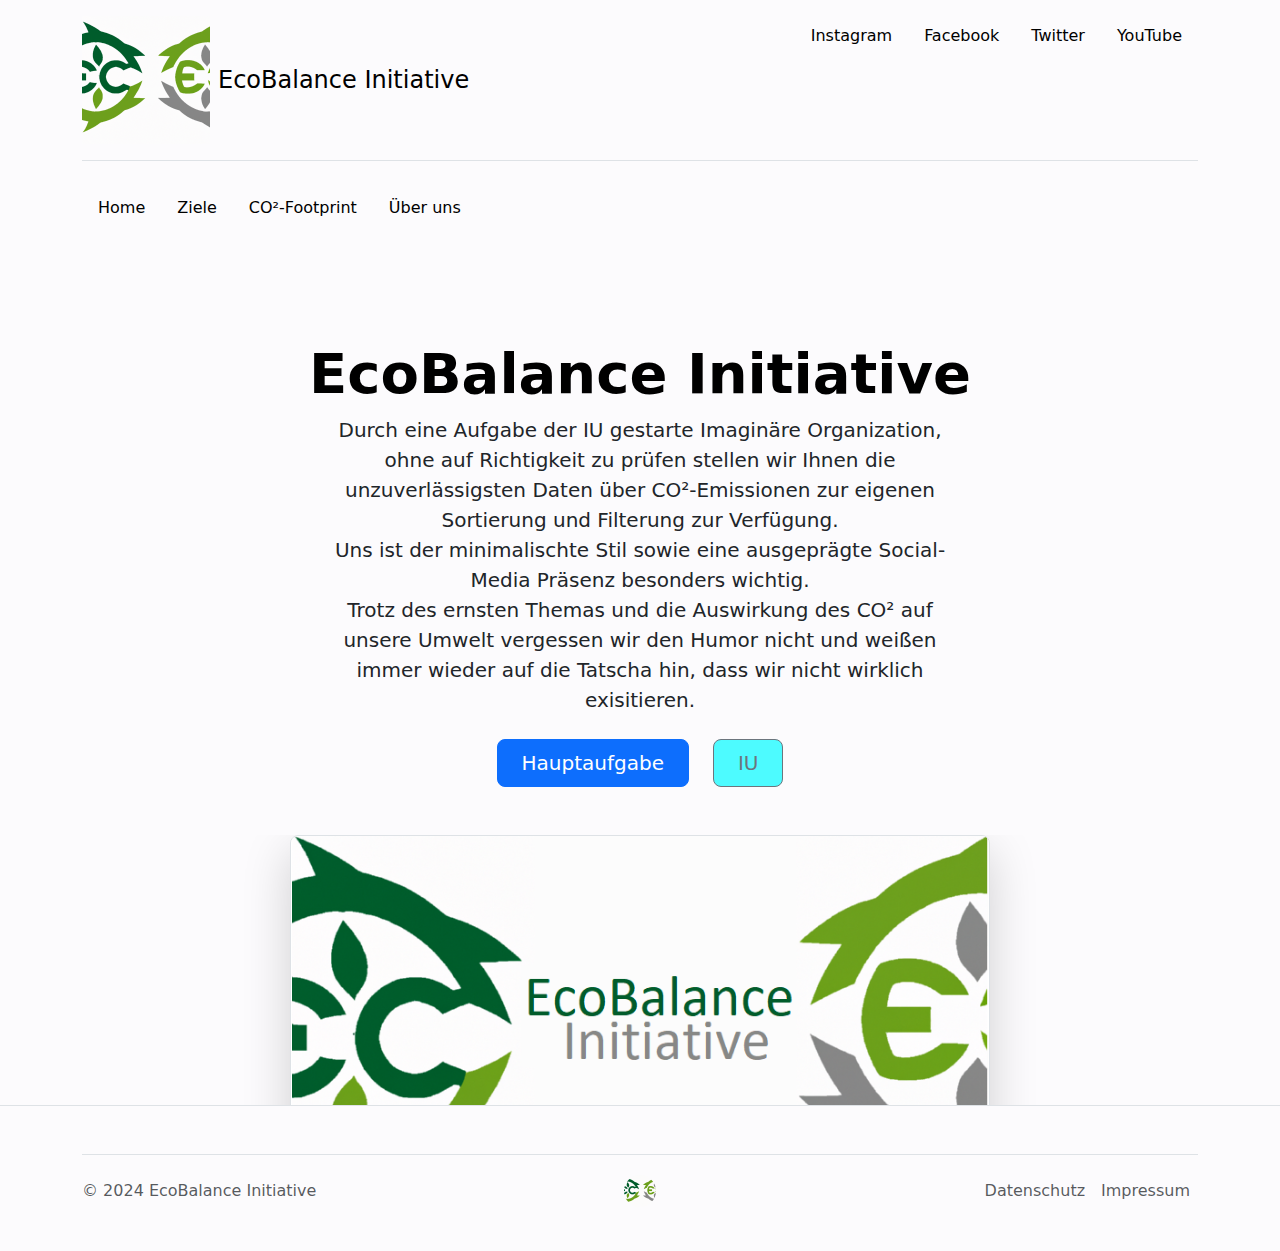
<file: Aufgabe1.1/about_us.html>
<!DOCTYPE html>
<html lang="de">
  <head>
    <title>EcoBalance Initiative</title>
    <link rel="icon" type="image/x-icon" href="Media-Content\Images\Favicon.ico">
    <meta charset="UTF-8">
    <meta name="description" content="Reducing the Carbon footprint">
    <meta name="keywords" content="CO2, Countries, Company, Green, CO2-Footprint, Output">
    <meta name="viewport" content="width=device-width, initial-scale=1.0">
    <link rel="stylesheet" href="https://cdn.jsdelivr.net/npm/bootstrap@5.3.2/dist/css/bootstrap.min.css">
    <link rel="stylesheet" href="stylesheet.css">
  </head>

  <body>
    <div class="container">
      <header class="d-flex flex-wrap justify-content-center py-3 mb-4 border-bottom">
        <a href="index.html" class="d-flex align-items-center mb-3 mb-md-0 me-md-auto link-body-emphasis text-decoration-none">
          <img src="Media-Content\Images\Favicon.png" alt="Logo" width="128" height="128" class="bi me-2"/>
          <span class="fs-4">EcoBalance Initiative</span>
        </a>
        <div id="header">
        </div><!--Inhalt kommt mit header.js-->
      </header>
    </div>  
    <script src="header.js"></script>

    <div id="uppernavigation" class="container">    
    </div><!--Inhalt kommt mit globalnav.js-->
    <script src="globalnav.js"></script>
 
    <main>
      <div class="px-4 pt-5 my-5 text-center border-bottom">
        <h1 class="display-4 fw-bold text-body-emphasis">EcoBalance Initiative</h1>
        <div class="col-lg-6 mx-auto">
          <p class="lead mb-4">Durch eine Aufgabe der IU gestarte Imaginäre Organization, ohne auf Richtigkeit zu prüfen stellen wir Ihnen die unzuverlässigsten Daten über CO&sup2-Emissionen zur eigenen Sortierung und Filterung zur Verfügung.<br />
            Uns ist der minimalischte Stil sowie eine ausgeprägte Social-Media Präsenz besonders wichtig.<br />
            Trotz des ernsten Themas und die Auswirkung des CO&sup2 auf unsere Umwelt vergessen wir den Humor nicht und weißen immer wieder auf die Tatscha hin, dass wir nicht wirklich exisitieren.<br />
          </p>
          <div class="d-grid gap-2 d-sm-flex justify-content-sm-center mb-5">
            <a href="CO2_Footprint.html" style="color: #fcfbfd;"><button type="button" class="btn btn-primary btn-lg px-4 me-sm-3">Hauptaufgabe</button></a>
            <a href="https://www.iu.de/" target="_blank" style="color: #000000;"><button type="button" class="btn btn-outline-secondary btn-lg px-4" style="background-color: #4dfbff;">IU</button></a>
          </div>
        </div>
        <div class="overflow-hidden" style="max-height: 30vh;">
          <div class="container px-5">
            <img src="Media-Content/Images/Logo.png" class="img-fluid border rounded-3 shadow-lg mb-4" alt="Example image" width="700" height="500" loading="lazy">
          </div>
        </div>
      </div>
    </main>

    <div class="container">
      <footer class="d-flex flex-wrap justify-content-between align-items-center py-3 my-4 border-top">
        <p class="col-md-4 mb-0 text-body-secondary">© 2024 EcoBalance Initiative</p>
        <a href="index.html" class="col-md-4 d-flex align-items-center justify-content-center mb-3 mb-md-0 me-md-auto link-body-emphasis text-decoration-none">
          <img src="Media-Content\Images\Favicon.png" alt="Logo" width="32" height="32" class="rounded-circle">
        </a>
        <ul class="nav col-md-4 justify-content-end">
          <li class="nav-item"><a href="privacy.html" class="nav-link px-2 text-body-secondary">Datenschutz</a></li>
          <li class="nav-item"><a href="imprint.html" class="nav-link px-2 text-body-secondary">Impressum</a></li>
        </ul>
      </footer>
    </div>
  </body>
</html>
</file>
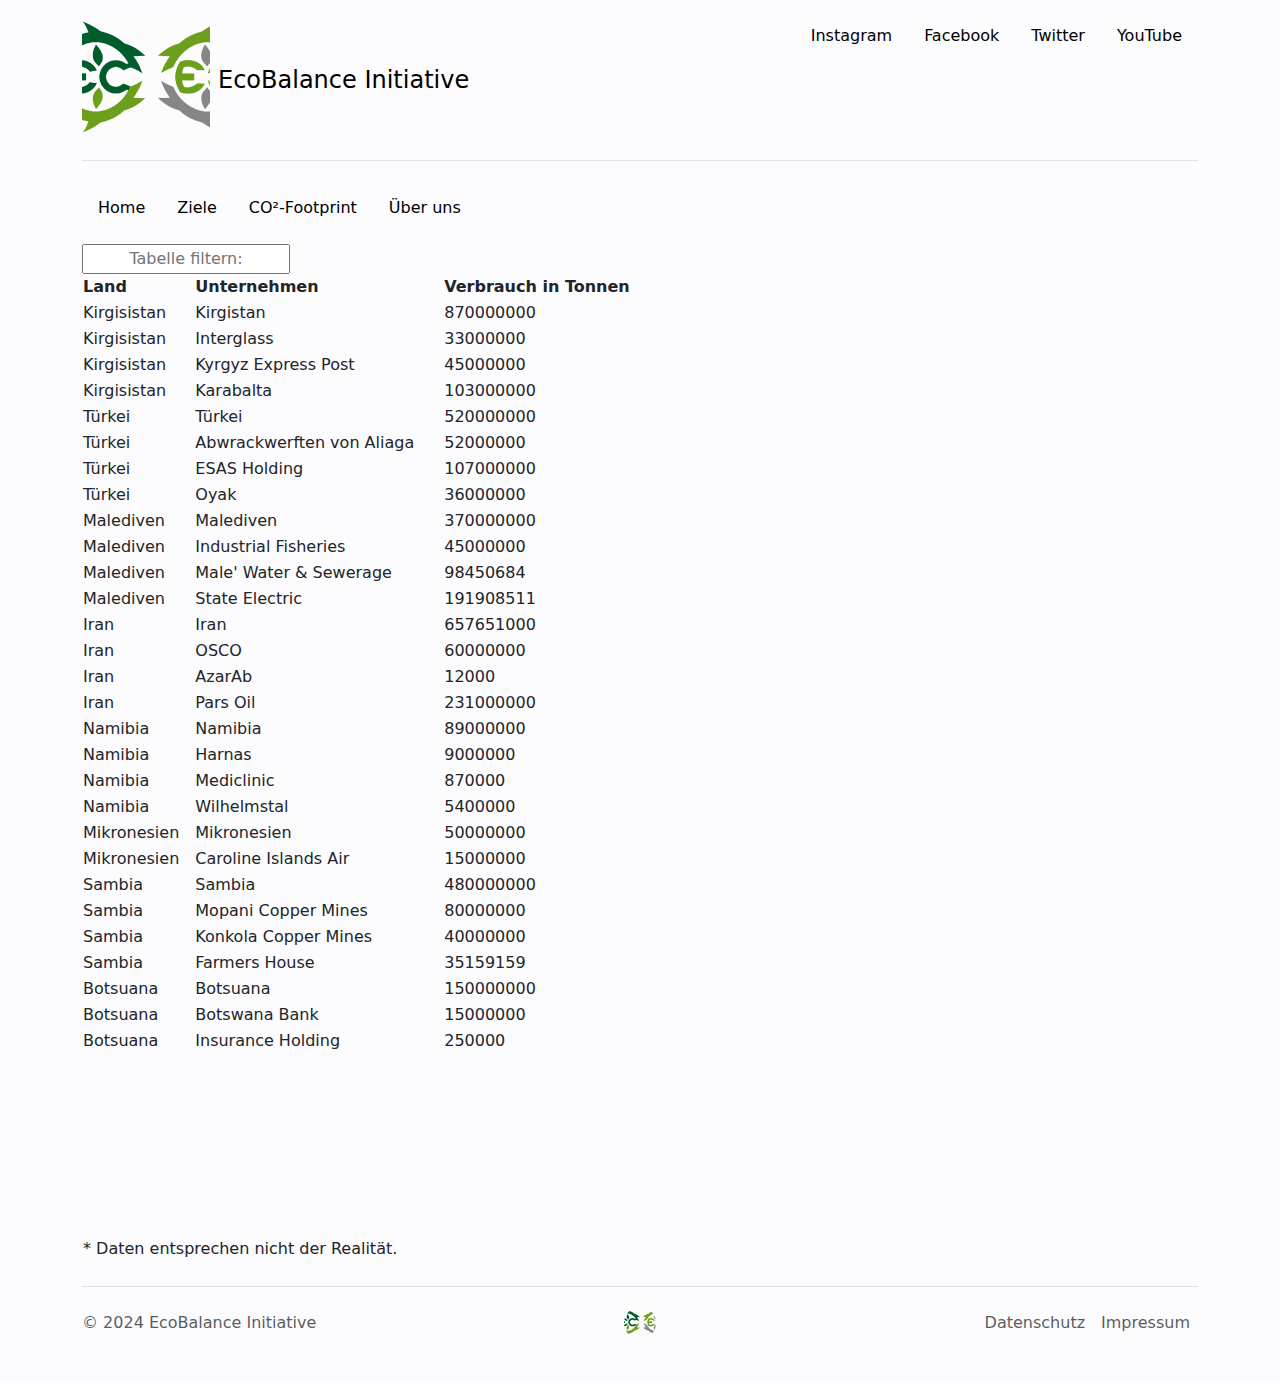
<file: Aufgabe1.1/CO2_footprint.html>
<!DOCTYPE html>
<html lang="de">
  <head>
    <title>EcoBalance Initiative</title>
    <link rel="icon" type="image/x-icon" href="Media-Content\Images\Favicon.ico">
    <meta charset="UTF-8">
    <meta name="description" content="Reducing the Carbon footprint">
    <meta name="keywords" content="CO2, Countries, Company, Green, CO2-Footprint, Output">
    <meta name="viewport" content="width=device-width, initial-scale=1.0">
    <link rel="stylesheet" href="https://cdn.jsdelivr.net/npm/bootstrap@5.3.2/dist/css/bootstrap.min.css">
    <link rel="stylesheet" href="stylesheet.css">
  </head>

  <body>
    <div class="container">
      <header class="d-flex flex-wrap justify-content-center py-3 mb-4 border-bottom">
        <a href="index.html" class="d-flex align-items-center mb-3 mb-md-0 me-md-auto link-body-emphasis text-decoration-none">
          <img src="Media-Content\Images\Favicon.png" alt="Logo" width="128" height="128" class="bi me-2"/>
          <span class="fs-4">EcoBalance Initiative</span>
        </a>
        <div id="header">
        </div><!--Inhalt kommt mit header.js-->
      </header>
    </div>  
    <script src="header.js"></script>

    <div id="uppernavigation" class="container">    
    </div><!--Inhalt kommt mit globalnav.js-->
    <script src="globalnav.js"></script>
 
 
    <main>
      <div class="container">
        <table>
          <input type="text" id="zusuchen" onkeyup="filtern_nach('zufilternach')" placeholder="Tabelle filtern:" style="text-align: center;"> </input>
          <thead>
            <tr>
              <th id="Land_th" onclick="spalte_sortieren_Land()">Land<br></th>
              <th id="Firma_th" onclick="spalte_sortieren_Unternehmen()">Unternehmen<br></th>
              <th id="Verbrauch_Land_th" onclick="spalte_sortieren_Verbrauch()">Verbrauch in Tonnen<br></th> 
            </tr>
          </thead>
          
          <!--Tabelle ggf. erweitern, falls mehr Daten genutzt werden -->
          <tbody>
            <tr><td id="land_1"></td><td id="unternehmen_1"></td><td id="verbrauch_1"></td></tr>
            <tr><td id="land_2"></td><td id="unternehmen_2"></td><td id="verbrauch_2"></td></tr>
            <tr><td id="land_3"></td><td id="unternehmen_3"></td><td id="verbrauch_3"></td></tr>
            <tr><td id="land_4"></td><td id="unternehmen_4"></td><td id="verbrauch_4"></td></tr>
            <tr><td id="land_5"></td><td id="unternehmen_5"></td><td id="verbrauch_5"></td></tr>
            <tr><td id="land_6"></td><td id="unternehmen_6"></td><td id="verbrauch_6"></td></tr>
            <tr><td id="land_7"></td><td id="unternehmen_7"></td><td id="verbrauch_7"></td></tr>
            <tr><td id="land_8"></td><td id="unternehmen_8"></td><td id="verbrauch_8"></td></tr>
            <tr><td id="land_9"></td><td id="unternehmen_9"></td><td id="verbrauch_9"></td></tr>
            <tr><td id="land_10"></td><td id="unternehmen_10"></td><td id="verbrauch_10"></td></tr>
            <tr><td id="land_11"></td><td id="unternehmen_11"></td><td id="verbrauch_11"></td></tr>
            <tr><td id="land_12"></td><td id="unternehmen_12"></td><td id="verbrauch_12"></td></tr>
            <tr><td id="land_13"></td><td id="unternehmen_13"></td><td id="verbrauch_13"></td></tr>
            <tr><td id="land_14"></td><td id="unternehmen_14"></td><td id="verbrauch_14"></td></tr>
            <tr><td id="land_15"></td><td id="unternehmen_15"></td><td id="verbrauch_15"></td></tr>
            <tr><td id="land_16"></td><td id="unternehmen_16"></td><td id="verbrauch_16"></td></tr>
            <tr><td id="land_17"></td><td id="unternehmen_17"></td><td id="verbrauch_17"></td></tr>
            <tr><td id="land_18"></td><td id="unternehmen_18"></td><td id="verbrauch_18"></td></tr>
            <tr><td id="land_19"></td><td id="unternehmen_19"></td><td id="verbrauch_19"></td></tr>
            <tr><td id="land_20"></td><td id="unternehmen_20"></td><td id="verbrauch_20"></td></tr>
            <tr><td id="land_21"></td><td id="unternehmen_21"></td><td id="verbrauch_21"></td></tr>
            <tr><td id="land_22"></td><td id="unternehmen_22"></td><td id="verbrauch_22"></td></tr>
            <tr><td id="land_23"></td><td id="unternehmen_23"></td><td id="verbrauch_23"></td></tr>
            <tr><td id="land_24"></td><td id="unternehmen_24"></td><td id="verbrauch_24"></td></tr>
            <tr><td id="land_25"></td><td id="unternehmen_25"></td><td id="verbrauch_25"></td></tr>
            <tr><td id="land_26"></td><td id="unternehmen_26"></td><td id="verbrauch_26"></td></tr>
            <tr><td id="land_27"></td><td id="unternehmen_27"></td><td id="verbrauch_27"></td></tr>
            <tr><td id="land_28"></td><td id="unternehmen_28"></td><td id="verbrauch_28"></td></tr>
            <tr><td id="land_29"></td><td id="unternehmen_29"></td><td id="verbrauch_29"></td></tr>
            <tr><td id="land_30"></td><td id="unternehmen_30"></td><td id="verbrauch_30"></td></tr>
            <tr><td id="land_31"></td><td id="unternehmen_31"></td><td id="verbrauch_31"></td></tr>
            <tr><td id="land_32"></td><td id="unternehmen_32"></td><td id="verbrauch_32"></td></tr>
            <tr><td id="land_33"></td><td id="unternehmen_33"></td><td id="verbrauch_33"></td></tr>
            <tr><td id="land_34"></td><td id="unternehmen_34"></td><td id="verbrauch_34"></td></tr>
            <tr><td id="land_35"></td><td id="unternehmen_35"></td><td id="verbrauch_35"></td></tr>
            <tr><td id="land_36"></td><td id="unternehmen_36"></td><td id="verbrauch_36"></td></tr>
            <tr><td id="land_37"></td><td id="unternehmen_37"></td><td id="verbrauch_37"></td></tr>
            <tr><td id="land_38"></td><td id="unternehmen_38"></td><td id="verbrauch_38"></td></tr>
            <tr><td id="land_39"></td><td id="unternehmen_39"></td><td id="verbrauch_39"></td></tr>
            <tr><td id="land_40"></td><td id="unternehmen_40"></td><td id="verbrauch_40"></td></tr>
            <tr><td id="land_41"></td><td id="unternehmen_41"></td><td id="verbrauch_41"></td></tr>
            <tr><td id="land_42"></td><td id="unternehmen_42"></td><td id="verbrauch_42"></td></tr>
            <tr><td id="land_43"></td><td id="unternehmen_43"></td><td id="verbrauch_43"></td></tr>
            <tr><td id="land_44"></td><td id="unternehmen_44"></td><td id="verbrauch_44"></td></tr>
            <tr><td id="land_45"></td><td id="unternehmen_45"></td><td id="verbrauch_45"></td></tr>
            <tr><td id="land_46"></td><td id="unternehmen_46"></td><td id="verbrauch_46"></td></tr>
            <tr><td id="land_47"></td><td id="unternehmen_47"></td><td id="verbrauch_47"></td></tr>
            <tr><td id="land_48"></td><td id="unternehmen_48"></td><td id="verbrauch_48"></td></tr>
            <tr><td id="land_49"></td><td id="unternehmen_49"></td><td id="verbrauch_49"></td></tr>
            <tr><td id="land_50"></td><td id="unternehmen_50"></td><td id="verbrauch_50"></td></tr>
            <tr><td id="land_51"></td><td id="unternehmen_51"></td><td id="verbrauch_51"></td></tr>
            <tr><td id="land_52"></td><td id="unternehmen_52"></td><td id="verbrauch_52"></td></tr>
            <tr><td id="land_53"></td><td id="unternehmen_53"></td><td id="verbrauch_53"></td></tr>
            <tr><td id="land_54"></td><td id="unternehmen_54"></td><td id="verbrauch_54"></td></tr>
            <tr><td id="land_55"></td><td id="unternehmen_55"></td><td id="verbrauch_55"></td></tr>
            <tr><td id="land_56"></td><td id="unternehmen_56"></td><td id="verbrauch_56"></td></tr>
            <tr><td id="land_57"></td><td id="unternehmen_57"></td><td id="verbrauch_57"></td></tr>
            <tr><td id="land_58"></td><td id="unternehmen_58"></td><td id="verbrauch_58"></td></tr>
            <tr><td id="land_59"></td><td id="unternehmen_59"></td><td id="verbrauch_59"></td></tr>
            <tr><td id="land_60"></td><td id="unternehmen_60"></td><td id="verbrauch_60"></td></tr>
            <tr><td id="land_61"></td><td id="unternehmen_61"></td><td id="verbrauch_61"></td></tr>
            <tr><td id="land_62"></td><td id="unternehmen_62"></td><td id="verbrauch_62"></td></tr>
            <tr><td id="land_63"></td><td id="unternehmen_63"></td><td id="verbrauch_63"></td></tr>
            <tr><td id="land_64"></td><td id="unternehmen_64"></td><td id="verbrauch_64"></td></tr>
            <tr><td id="land_65"></td><td id="unternehmen_65"></td><td id="verbrauch_65"></td></tr>
            <tr><td id="land_66"></td><td id="unternehmen_66"></td><td id="verbrauch_66"></td></tr>
            <tr><td id="land_67"></td><td id="unternehmen_67"></td><td id="verbrauch_67"></td></tr>
            <tr><td id="land_68"></td><td id="unternehmen_68"></td><td id="verbrauch_68"></td></tr>
            <tr><td id="land_69"></td><td id="unternehmen_69"></td><td id="verbrauch_69"></td></tr>
            <tr><td id="land_70"></td><td id="unternehmen_70"></td><td id="verbrauch_70"></td></tr>
            <tr><td id="land_71"></td><td id="unternehmen_71"></td><td id="verbrauch_71"></td></tr>
            <tr><td id="land_72"></td><td id="unternehmen_72"></td><td id="verbrauch_72"></td></tr>
            <tr><td id="land_73"></td><td id="unternehmen_73"></td><td id="verbrauch_73"></td></tr>
            <tr><td id="land_74"></td><td id="unternehmen_74"></td><td id="verbrauch_74"></td></tr>
            <tr><td id="land_75"></td><td id="unternehmen_75"></td><td id="verbrauch_75"></td></tr>
            <tr><td id="land_76"></td><td id="unternehmen_76"></td><td id="verbrauch_76"></td></tr>
            <tr><td id="land_77"></td><td id="unternehmen_77"></td><td id="verbrauch_77"></td></tr>
            <tr><td id="land_78"></td><td id="unternehmen_78"></td><td id="verbrauch_78"></td></tr>
            <tr><td id="land_79"></td><td id="unternehmen_79"></td><td id="verbrauch_79"></td></tr>
            <tr><td id="land_80"></td><td id="unternehmen_80"></td><td id="verbrauch_80"></td></tr>
            <tr><td id="land_81"></td><td id="unternehmen_81"></td><td id="verbrauch_81"></td></tr>
            <tr><td id="land_82"></td><td id="unternehmen_82"></td><td id="verbrauch_82"></td></tr>
            <tr><td id="land_83"></td><td id="unternehmen_83"></td><td id="verbrauch_83"></td></tr>
            <tr><td id="land_84"></td><td id="unternehmen_84"></td><td id="verbrauch_84"></td></tr>
            <tr><td id="land_85"></td><td id="unternehmen_85"></td><td id="verbrauch_85"></td></tr>
            <tr><td id="land_86"></td><td id="unternehmen_86"></td><td id="verbrauch_86"></td></tr>
            <tr><td id="land_87"></td><td id="unternehmen_87"></td><td id="verbrauch_87"></td></tr>
            <tr><td id="land_88"></td><td id="unternehmen_88"></td><td id="verbrauch_88"></td></tr>
            <tr><td id="land_89"></td><td id="unternehmen_89"></td><td id="verbrauch_89"></td></tr>
            <tr><td id="land_90"></td><td id="unternehmen_90"></td><td id="verbrauch_90"></td></tr>
            <tr><td id="land_91"></td><td id="unternehmen_91"></td><td id="verbrauch_91"></td></tr>
            <tr><td id="land_92"></td><td id="unternehmen_92"></td><td id="verbrauch_92"></td></tr>
            <tr><td id="land_93"></td><td id="unternehmen_93"></td><td id="verbrauch_93"></td></tr>
            <tr><td id="land_94"></td><td id="unternehmen_94"></td><td id="verbrauch_94"></td></tr>
            <tr><td id="land_95"></td><td id="unternehmen_95"></td><td id="verbrauch_95"></td></tr>
            <tr><td id="land_96"></td><td id="unternehmen_96"></td><td id="verbrauch_96"></td></tr>
            <tr><td id="land_97"></td><td id="unternehmen_97"></td><td id="verbrauch_97"></td></tr>
            <tr><td id="land_98"></td><td id="unternehmen_98"></td><td id="verbrauch_98"></td></tr>
            <tr><td id="land_99"></td><td id="unternehmen_99"></td><td id="verbrauch_99"></td></tr>
            <tr><td id="land_100"></td><td id="unternehmen_100"></td><td id="verbrauch_100"></td></tr>
            <tr><td id="land_101"></td><td id="unternehmen_101"></td><td id="verbrauch_101"></td></tr>
            <tr><td id="land_102"></td><td id="unternehmen_102"></td><td id="verbrauch_102"></td></tr>
            <tr><td id="land_103"></td><td id="unternehmen_103"></td><td id="verbrauch_103"></td></tr>
            <tr><td id="land_104"></td><td id="unternehmen_104"></td><td id="verbrauch_104"></td></tr>
            <tr><td id="land_105"></td><td id="unternehmen_105"></td><td id="verbrauch_105"></td></tr>
            <tr><td id="land_106"></td><td id="unternehmen_106"></td><td id="verbrauch_106"></td></tr>
            <tr><td id="land_107"></td><td id="unternehmen_107"></td><td id="verbrauch_107"></td></tr>
            <tr><td id="land_108"></td><td id="unternehmen_108"></td><td id="verbrauch_108"></td></tr>
            <tr><td id="land_109"></td><td id="unternehmen_109"></td><td id="verbrauch_109"></td></tr>
            <tr><td id="land_110"></td><td id="unternehmen_110"></td><td id="verbrauch_110"></td></tr>
            <tr><td id="land_111"></td><td id="unternehmen_111"></td><td id="verbrauch_111"></td></tr>
            <tr><td id="land_112"></td><td id="unternehmen_112"></td><td id="verbrauch_112"></td></tr>
            <tr><td id="land_113"></td><td id="unternehmen_113"></td><td id="verbrauch_113"></td></tr>
            <tr><td id="land_114"></td><td id="unternehmen_114"></td><td id="verbrauch_114"></td></tr>
            <tr><td id="land_115"></td><td id="unternehmen_115"></td><td id="verbrauch_115"></td></tr>
            <tr><td id="land_116"></td><td id="unternehmen_116"></td><td id="verbrauch_116"></td></tr>
            <tr><td id="land_117"></td><td id="unternehmen_117"></td><td id="verbrauch_117"></td></tr>
            <tr><td id="land_118"></td><td id="unternehmen_118"></td><td id="verbrauch_118"></td></tr>
            <tr><td id="land_119"></td><td id="unternehmen_119"></td><td id="verbrauch_119"></td></tr>
            <tr><td id="land_120"></td><td id="unternehmen_120"></td><td id="verbrauch_120"></td></tr>
          </tbody>
                
          <tfoot>
            <tr>
              <td colspan=4>* Daten entsprechen nicht der Realität.</td>
            </tr>
          </tfoot>
        </table>
        <script src="CO2_footprint.js"></script>
      </div>
    </main>

    <div class="container">
      <footer class="d-flex flex-wrap justify-content-between align-items-center py-3 my-4 border-top">
        <p class="col-md-4 mb-0 text-body-secondary">© 2024 EcoBalance Initiative</p>
        <a href="index.html" class="col-md-4 d-flex align-items-center justify-content-center mb-3 mb-md-0 me-md-auto link-body-emphasis text-decoration-none">
          <img src="Media-Content\Images\Favicon.png" alt="Logo" width="32" height="32" class="rounded-circle">
        </a>
        <ul class="nav col-md-4 justify-content-end">
          <li class="nav-item"><a href="privacy.html" class="nav-link px-2 text-body-secondary">Datenschutz</a></li>
          <li class="nav-item"><a href="imprint.html" class="nav-link px-2 text-body-secondary">Impressum</a></li>
        </ul>
      </footer>
    </div>
  </body>
</html>
</file>
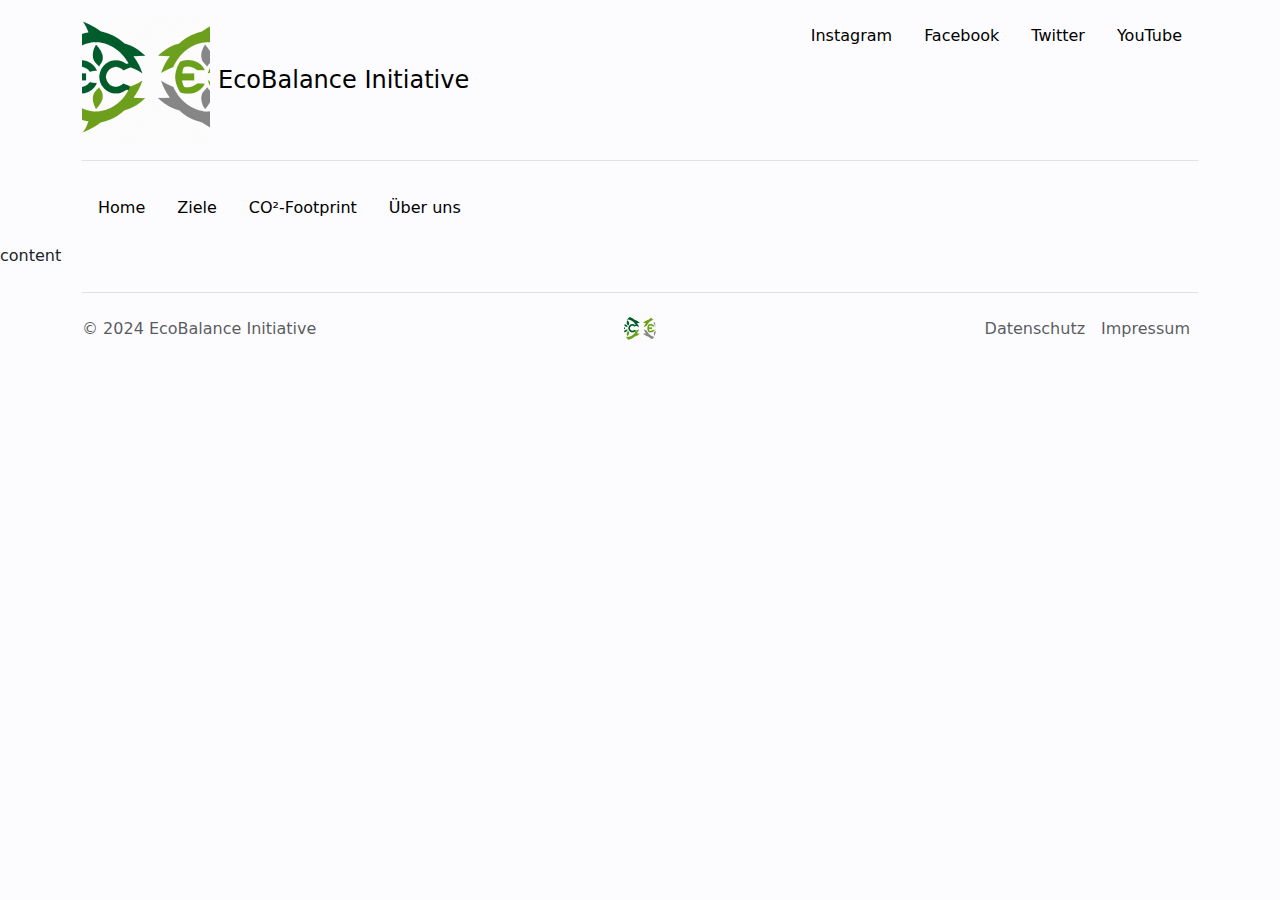
<file: Aufgabe1.1/empty.html>
<!DOCTYPE html>
<html lang="de">
  <head>
    <title>EcoBalance Initiative</title>
    <link rel="icon" type="image/x-icon" href="Media-Content\Images\Favicon.ico">
    <meta charset="UTF-8">
    <meta name="description" content="Reducing the Carbon footprint">
    <meta name="keywords" content="CO2, Countries, Company, Green, CO2-Footprint, Output">
    <meta name="viewport" content="width=device-width, initial-scale=1.0">
    <link rel="stylesheet" href="https://cdn.jsdelivr.net/npm/bootstrap@5.3.2/dist/css/bootstrap.min.css">
    <link rel="stylesheet" href="stylesheet.css">
  </head>

  <body>
    <div class="container">
      <header class="d-flex flex-wrap justify-content-center py-3 mb-4 border-bottom">
        <a href="index.html" class="d-flex align-items-center mb-3 mb-md-0 me-md-auto link-body-emphasis text-decoration-none">
          <img src="Media-Content\Images\Favicon.png" alt="Logo" width="128" height="128" class="bi me-2"/>
          <span class="fs-4">EcoBalance Initiative</span>
        </a>
        <div id="header">
        </div><!--Inhalt kommt mit header.js-->
      </header>
    </div>  
    <script src="header.js"></script>

    <div id="uppernavigation" class="container">    
    </div><!--Inhalt kommt mit globalnav.js-->
    <script src="globalnav.js"></script>
 
    <main>
      content
    </main>

    <div class="container">
      <footer class="d-flex flex-wrap justify-content-between align-items-center py-3 my-4 border-top">
        <p class="col-md-4 mb-0 text-body-secondary">© 2024 EcoBalance Initiative</p>
        <a href="index.html" class="col-md-4 d-flex align-items-center justify-content-center mb-3 mb-md-0 me-md-auto link-body-emphasis text-decoration-none">
          <img src="Media-Content\Images\Favicon.png" alt="Logo" width="32" height="32" class="rounded-circle">
        </a>
        <ul class="nav col-md-4 justify-content-end">
          <li class="nav-item"><a href="privacy.html" class="nav-link px-2 text-body-secondary">Datenschutz</a></li>
          <li class="nav-item"><a href="imprint.html" class="nav-link px-2 text-body-secondary">Impressum</a></li>
        </ul>
      </footer>
    </div>
  </body>
</html>
</file>
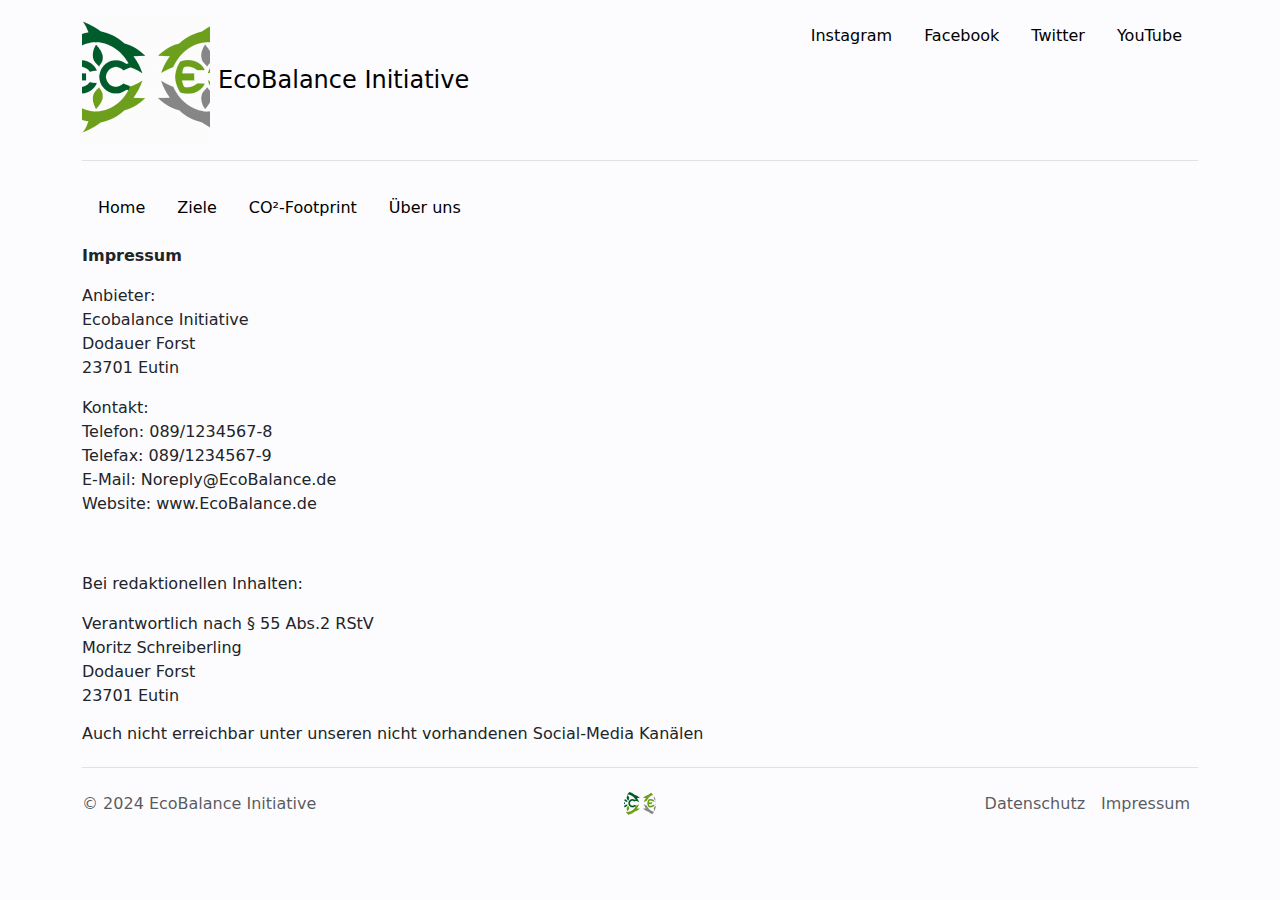
<file: Aufgabe1.1/imprint.html>
<!DOCTYPE html>
<html lang="de">
  <head>
    <title>EcoBalance Initiative</title>
    <link rel="icon" type="image/x-icon" href="Media-Content\Images\Favicon.ico">
    <meta charset="UTF-8">
    <meta name="description" content="Reducing the Carbon footprint">
    <meta name="keywords" content="CO2, Countries, Company, Green, CO2-Footprint, Output">
    <meta name="author" content="Marvin Leonard Duff-Tytler">
    <meta name="viewport" content="width=device-width, initial-scale=1.0">
    <link rel="stylesheet" href="https://cdn.jsdelivr.net/npm/bootstrap@5.3.2/dist/css/bootstrap.min.css">
    <link rel="stylesheet" href="stylesheet.css">
  </head>

  <body>
    <div class="container">
      <header class="d-flex flex-wrap justify-content-center py-3 mb-4 border-bottom">
        <a href="index.html" class="d-flex align-items-center mb-3 mb-md-0 me-md-auto link-body-emphasis text-decoration-none">
          <img src="Media-Content\Images\Favicon.png" alt="Logo" width="128" height="128" class="bi me-2"/>
          <span class="fs-4">EcoBalance Initiative</span>
        </a>
        <div id="header">
        </div> <!--Inhalt kommt mit header.js-->
      </header>
    </div>  
    <script src="header.js"></script>

    <div id="uppernavigation" class="container">    
    </div> <!--Inhalt kommt mit globalnav.js-->
    <script src="globalnav.js"></script>
 
    <main>
      <div class="container">
        <p><strong>Impressum</strong></p>
        <p>Anbieter:<br />
        Ecobalance Initiative<br />
        Dodauer Forst<br />
        23701 Eutin</p>
     
        <p>Kontakt:<br />
        Telefon: 089/1234567-8<br />
        Telefax: 089/1234567-9<br />
        E-Mail: Noreply@EcoBalance.de <br />
        Website: www.EcoBalance.de</p>
        <p> </p>
        <p>Bei redaktionellen Inhalten:</p>
        <p>Verantwortlich nach § 55 Abs.2 RStV<br />
        Moritz Schreiberling<br />
        Dodauer Forst<br />
        23701 Eutin</p>

        <h6>Auch nicht erreichbar unter unseren nicht vorhandenen Social-Media Kanälen</h6>
      </div>
    </main>

    <div class="container">
      <footer class="d-flex flex-wrap justify-content-between align-items-center py-3 my-4 border-top">
        <p class="col-md-4 mb-0 text-body-secondary">© 2024 EcoBalance Initiative</p>
        <a href="index.html" class="col-md-4 d-flex align-items-center justify-content-center mb-3 mb-md-0 me-md-auto link-body-emphasis text-decoration-none">
          <img src="Media-Content\Images\Favicon.png" alt="Logo" width="32" height="32" class="rounded-circle">
        </a>
        <ul class="nav col-md-4 justify-content-end">
          <li class="nav-item"><a href="privacy.html" class="nav-link px-2 text-body-secondary">Datenschutz</a></li>
          <li class="nav-item"><a href="imprint.html" class="nav-link px-2 text-body-secondary">Impressum</a></li>
        </ul>
      </footer>
    </div>
  </body>
</html>
</file>
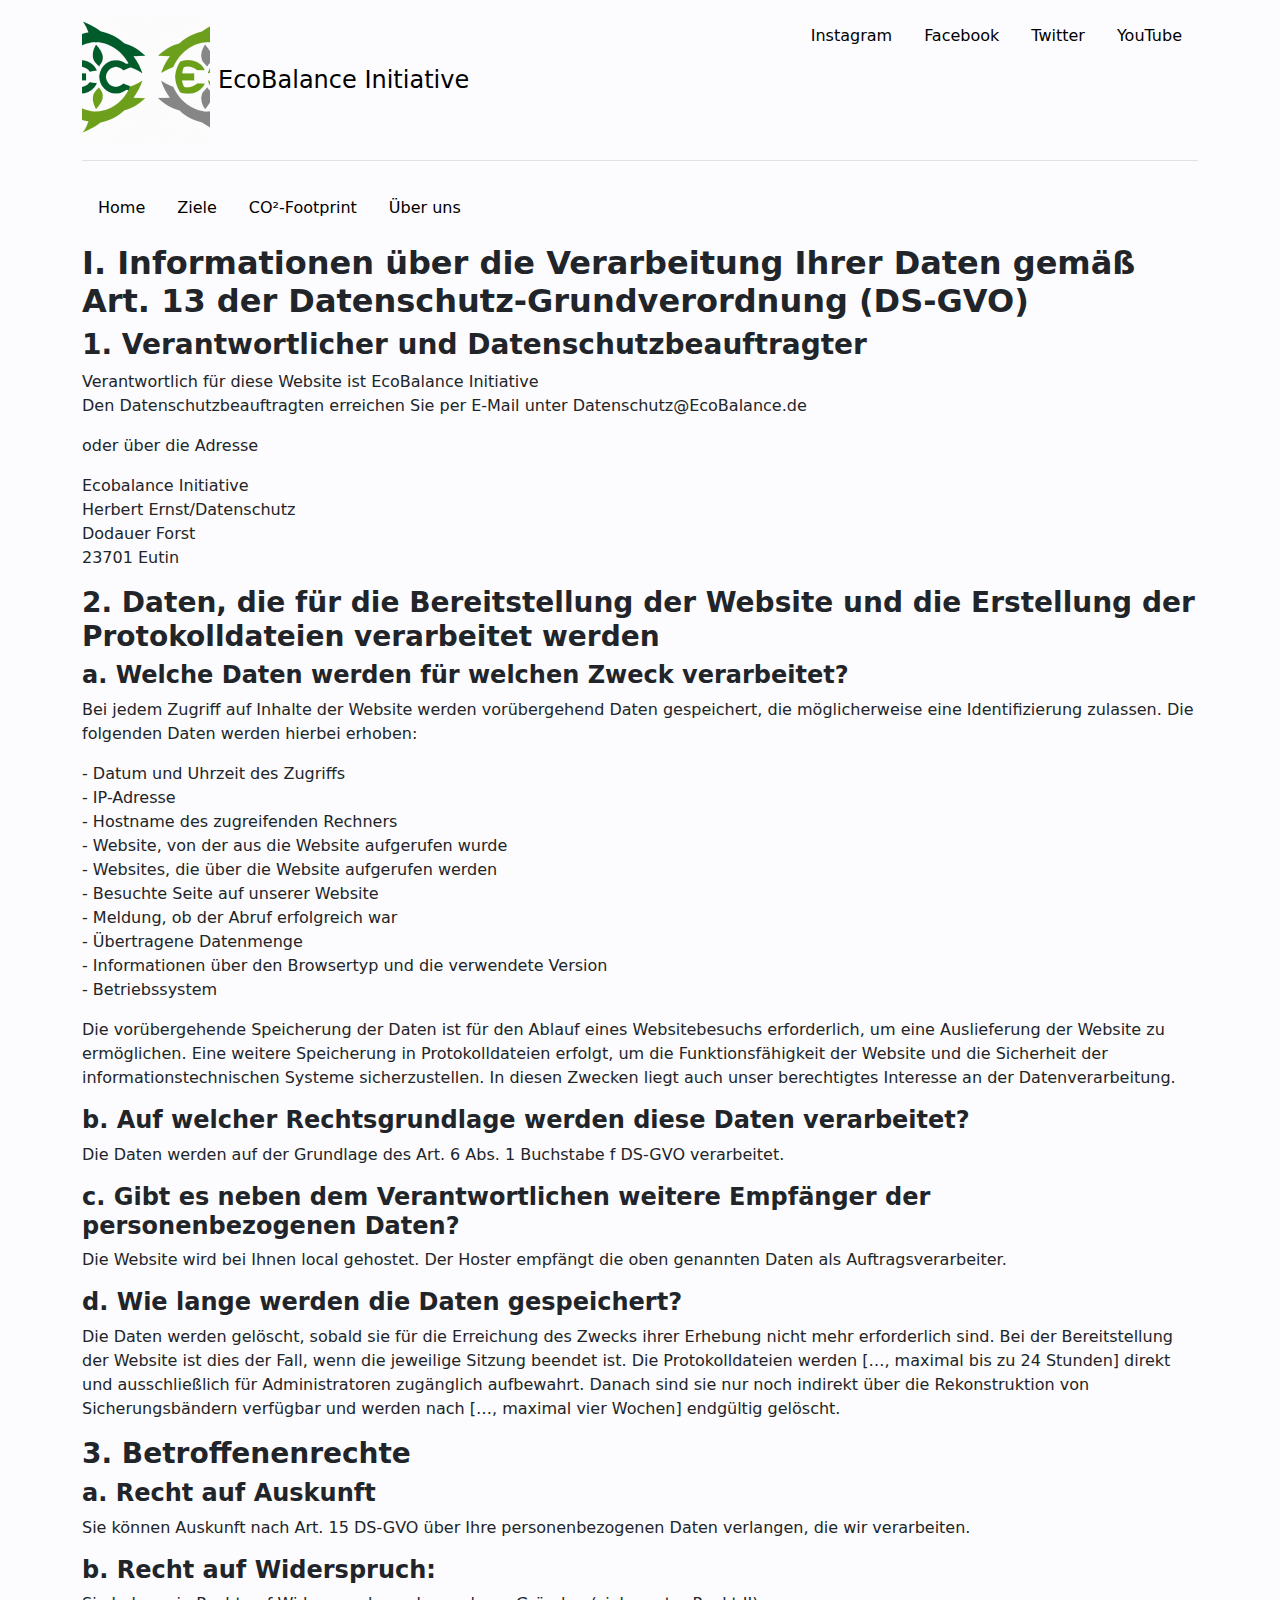
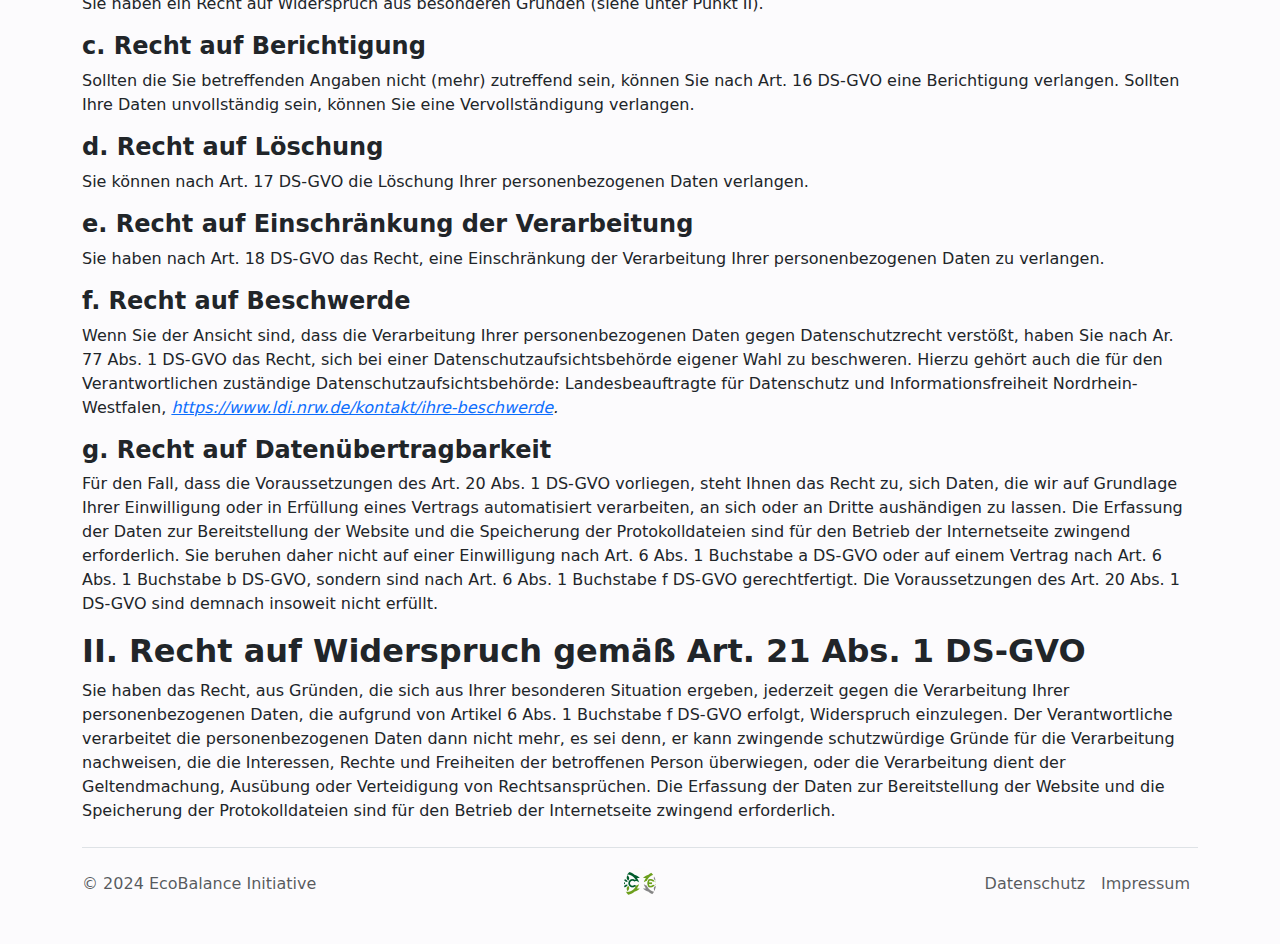
<file: Aufgabe1.1/privacy.html>
<!DOCTYPE html>
<html lang="de">
  <head>
    <title>EcoBalance Initiative</title>
    <link rel="icon" type="image/x-icon" href="Media-Content\Images\Favicon.ico">
    <meta charset="UTF-8">
    <meta name="description" content="Reducing the Carbon footprint">
    <meta name="keywords" content="CO2, Countries, Company, Green, CO2-Footprint, Output">
    <meta name="author" content="Marvin Leonard Duff-Tytler">
    <meta name="viewport" content="width=device-width, initial-scale=1.0">
    <link rel="stylesheet" href="https://cdn.jsdelivr.net/npm/bootstrap@5.3.2/dist/css/bootstrap.min.css">
    <link rel="stylesheet" href="stylesheet.css">
  </head>

  <body>
    <div class="container">
      <header class="d-flex flex-wrap justify-content-center py-3 mb-4 border-bottom">
        <a href="index.html" class="d-flex align-items-center mb-3 mb-md-0 me-md-auto link-body-emphasis text-decoration-none">
          <img src="Media-Content\Images\Favicon.png" alt="Logo" width="128" height="128" class="bi me-2"/>
          <span class="fs-4">EcoBalance Initiative</span>
        </a>

        <div id="header">
        </div> <!--Inhalt kommt mit header.js-->
      </header>
    </div>  
    <script src="header.js"></script>

    <div id="uppernavigation" class="container">    
    </div> <!--Inhalt kommt mit globalnav.js-->
    <script src="globalnav.js"></script>
 
    <main>
      <div class="container">
        <h2><strong>I. Informationen über die Verarbeitung Ihrer Daten gemäß Art. 13 der Datenschutz-Grundverordnung (DS-GVO)</strong></h2>
        <h3><strong>1. Verantwortlicher und Datenschutzbeauftragter</strong></h3>
        Verantwortlich für diese Website ist EcoBalance Initiative<br />
        <p>Den Datenschutzbeauftragten erreichen Sie per E-Mail unter Datenschutz@EcoBalance.de</p>
        <p>oder über die Adresse</p>
        Ecobalance Initiative <br />
        Herbert Ernst/Datenschutz<br />
        Dodauer Forst <br />
        23701 Eutin<br /><p></p>
        <h3><strong>2. Daten, die für die Bereitstellung der Website und die Erstellung der Protokolldateien verarbeitet werden</strong></h3>
        <h4><strong>a. Welche Daten werden für welchen Zweck verarbeitet?</strong></h4>
        <p>Bei jedem Zugriff auf Inhalte der Website werden vorübergehend Daten gespeichert, die möglicherweise eine Identifizierung zulassen. Die folgenden Daten werden hierbei erhoben:</p>
        <p>- Datum und Uhrzeit des Zugriffs<br />
          - IP-Adresse<br />
          - Hostname des zugreifenden Rechners<br />
          - Website, von der aus die Website aufgerufen wurde<br />
          - Websites, die über die Website aufgerufen werden<br />
          - Besuchte Seite auf unserer Website<br />
          - Meldung, ob der Abruf erfolgreich war<br />
          - Übertragene Datenmenge<br />
          - Informationen über den Browsertyp und die verwendete Version<br />
          - Betriebssystem
        </p>
        Die vorübergehende Speicherung der Daten ist für den Ablauf eines Websitebesuchs erforderlich, um eine Auslieferung der Website zu ermöglichen. Eine weitere Speicherung in Protokolldateien erfolgt, um die Funktionsfähigkeit der Website und die Sicherheit der informationstechnischen Systeme sicherzustellen. In diesen Zwecken liegt auch unser berechtigtes Interesse an der Datenverarbeitung.</p>
        <h4><strong>b. Auf welcher Rechtsgrundlage werden diese Daten verarbeitet?</strong></h4>
        <p>Die Daten werden auf der Grundlage des Art. 6 Abs. 1 Buchstabe f DS-GVO verarbeitet.</p>
        <h4><strong>c. Gibt es neben dem Verantwortlichen weitere Empfänger der personenbezogenen Daten?</strong></h4>
        <p>Die Website wird bei Ihnen local gehostet. Der Hoster empfängt die oben genannten Daten als Auftragsverarbeiter.</p>
        <h4><strong>d. Wie lange werden die Daten gespeichert?</strong></h4>
        <p>Die Daten werden gelöscht, sobald sie für die Erreichung des Zwecks ihrer Erhebung nicht mehr erforderlich sind. Bei der Bereitstellung der Website ist dies der Fall, wenn die jeweilige Sitzung beendet ist. Die Protokolldateien werden […, maximal bis zu 24 Stunden] direkt und ausschließlich für Administratoren zugänglich aufbewahrt. Danach sind sie nur noch indirekt über die Rekonstruktion von Sicherungsbändern verfügbar und werden nach […, maximal vier Wochen] endgültig gelöscht.</p>
        <h3><strong>3. Betroffenenrechte</strong></h3>
        <h4><strong>a. Recht auf Auskunft</strong></h4>
        <p>Sie können Auskunft nach Art. 15 DS-GVO über Ihre personenbezogenen Daten verlangen, die wir verarbeiten.</p>
        <h4><strong>b. Recht auf Widerspruch:</strong></h4>
        <p>Sie haben ein Recht auf Widerspruch aus besonderen Gründen (siehe unter Punkt II).</p>
        <h4><strong>c. Recht auf Berichtigung</strong></h4>
        <p>Sollten die Sie betreffenden Angaben nicht (mehr) zutreffend sein, können Sie nach Art. 16 DS-GVO eine Berichtigung verlangen. Sollten Ihre Daten unvollständig sein, können Sie eine Vervollständigung verlangen.</p>
        <h4><strong>d. Recht auf Löschung</strong></h4>
        <p>Sie können nach Art. 17 DS-GVO die Löschung Ihrer personenbezogenen Daten verlangen.</p>
        <h4><strong>e. Recht auf Einschränkung der Verarbeitung</strong></h4>
        <p>Sie haben nach Art. 18 DS-GVO das Recht, eine Einschränkung der Verarbeitung Ihrer personenbezogenen Daten zu verlangen.</p>
        <h4><strong>f. Recht auf Beschwerde</strong></h4>
        <p>Wenn Sie der Ansicht sind, dass die Verarbeitung Ihrer personenbezogenen Daten gegen Datenschutzrecht verstößt, haben Sie nach Ar. 77 Abs. 1 DS-GVO das Recht, sich bei einer Datenschutzaufsichtsbehörde eigener Wahl zu beschweren. Hierzu gehört auch die für den Verantwortlichen zuständige Datenschutzaufsichtsbehörde: Landesbeauftragte für Datenschutz und Informationsfreiheit Nordrhein-Westfalen, <em><a href="https://www.ldi.nrw.de/kontakt/ihre-beschwerde">https://www.ldi.nrw.de/kontakt/ihre-beschwerde</a>.</em></p>
        <h4><strong>g. Recht auf Datenübertragbarkeit</strong></h4>
        <p>Für den Fall, dass die Voraussetzungen des Art. 20 Abs. 1 DS-GVO vorliegen, steht Ihnen das Recht zu, sich Daten, die wir auf Grundlage Ihrer Einwilligung oder in Erfüllung eines Vertrags automatisiert verarbeiten, an sich oder an Dritte aushändigen zu lassen. Die Erfassung der Daten zur Bereitstellung der Website und die Speicherung der Protokolldateien sind für den Betrieb der Internetseite zwingend erforderlich. Sie beruhen daher nicht auf einer Einwilligung nach Art. 6 Abs. 1 Buchstabe a DS-GVO oder auf einem Vertrag nach Art. 6 Abs. 1 Buchstabe b DS-GVO, sondern sind nach Art. 6 Abs. 1 Buchstabe f DS-GVO gerechtfertigt. Die Voraussetzungen des Art. 20 Abs. 1 DS-GVO sind demnach insoweit nicht erfüllt.</p>
        <h2><strong>II. Recht auf Widerspruch gemäß Art. 21 Abs. 1 DS-GVO</strong></h2>
        <p>Sie haben das Recht, aus Gründen, die sich aus Ihrer besonderen Situation ergeben, jederzeit gegen die Verarbeitung Ihrer personenbezogenen Daten, die aufgrund von Artikel 6 Abs. 1 Buchstabe f DS-GVO erfolgt, Widerspruch einzulegen. Der Verantwortliche verarbeitet die personenbezogenen Daten dann nicht mehr, es sei denn, er kann zwingende schutzwürdige Gründe für die Verarbeitung nachweisen, die die Interessen, Rechte und Freiheiten der betroffenen Person überwiegen, oder die Verarbeitung dient der Geltendmachung, Ausübung oder Verteidigung von Rechtsansprüchen. Die Erfassung der Daten zur Bereitstellung der Website und die Speicherung der Protokolldateien sind für den Betrieb der Internetseite zwingend erforderlich.</p>
      </div>
    </main>

    <div class="container">
        <footer class="d-flex flex-wrap justify-content-between align-items-center py-3 my-4 border-top">
          <p class="col-md-4 mb-0 text-body-secondary">© 2024 EcoBalance Initiative</p>
          <a href="index.html" class="col-md-4 d-flex align-items-center justify-content-center mb-3 mb-md-0 me-md-auto link-body-emphasis text-decoration-none">
            <img src="Media-Content\Images\Favicon.png" alt="Logo" width="32" height="32" class="rounded-circle">
          </a>
          <ul class="nav col-md-4 justify-content-end">
            <li class="nav-item"><a href="privacy.html" class="nav-link px-2 text-body-secondary">Datenschutz</a></li>
            <li class="nav-item"><a href="imprint.html" class="nav-link px-2 text-body-secondary">Impressum</a></li>
          </ul>
        </footer>
      </div>

  </body>
</html>
</file>
<file: Aufgabe1.1/stylesheet.css>
body {background-color: #fcfbfd;}
.nav a.nav-link{color: #000000;}
.nav a:hover {
    color: #fcfbfd;
    background-color: #000000;
  }
body div#navigation {
  background-color: #fcfbfd;
  margin-top: -1.2%;
  .nav a.nav-link{color: #000000;}

  .nav a.nav-link.active{
    background-color: #fcfbfd;
    text-decoration: underline;}

  .nav a:hover{
    font-weight: bold;
    background-color: #fcfbfd;
      
  }
}
body div#navigation:hover {
  background-color: #fcfbfd;
}

.nav a.nav-link.px-2.text-body-secondary:hover{
    background-color: #fcfbfd;
}

th+th {padding: 0 15px;}
td+td {padding: 0 15px;}
</file>
